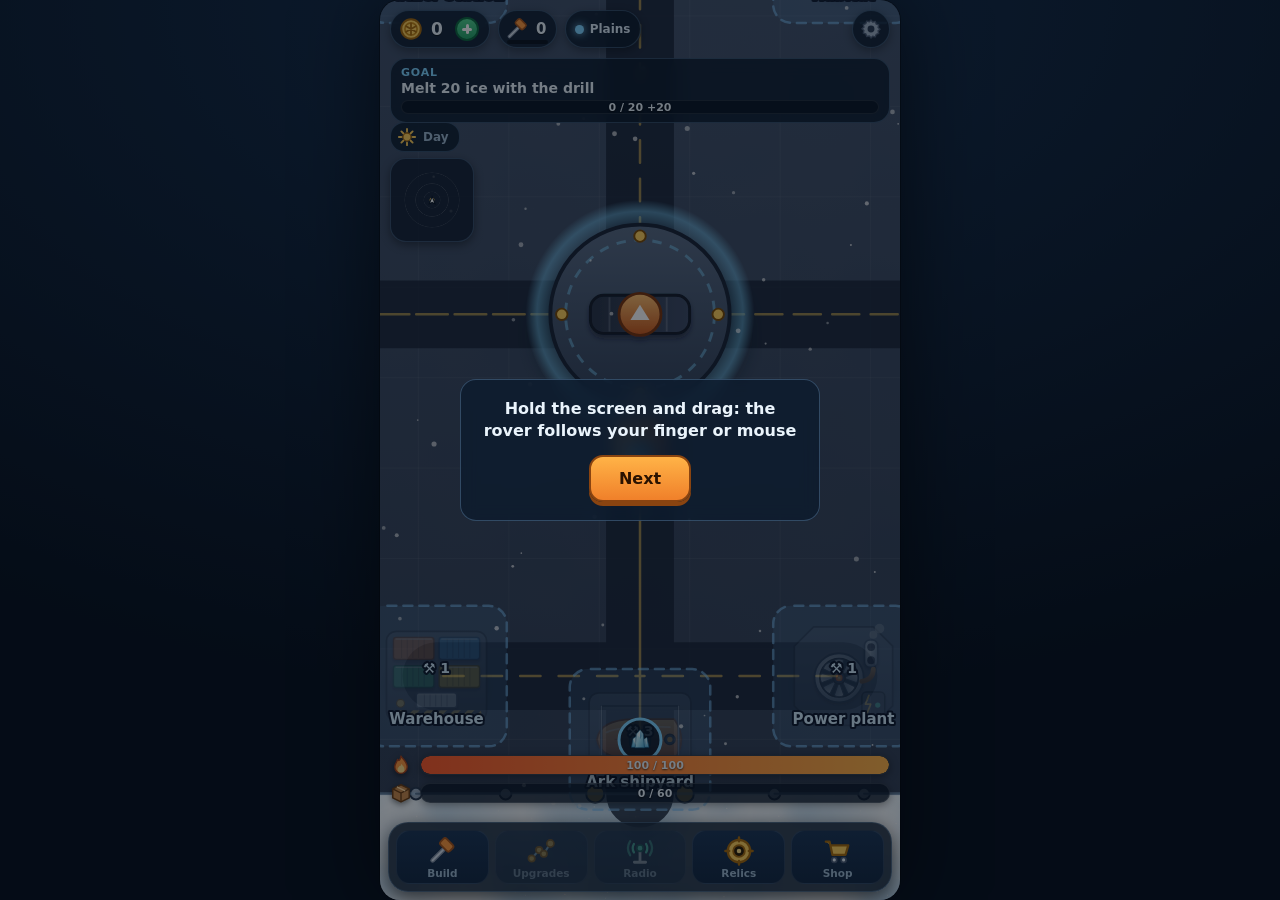
<file: docs/index.html>
<!doctype html>
<html lang="ru">
<head>
<meta charset="utf-8">
<meta name="viewport" content="width=device-width,initial-scale=1,maximum-scale=1,user-scalable=no,viewport-fit=cover">
<meta name="format-detection" content="telephone=no">
<title>ПОЛЯРНЫЙ КОВЧЕГ</title>
<link rel="icon" type="image/png" href="favicon.png">
<link rel="stylesheet" href="css/style.css">
</head>
<body>
<div id="app">
  <canvas id="cv"></canvas>

  <header id="top">
    <div class="pill" id="pCoin"><span id="icCoin"></span><b id="vCoin">0</b><button class="plus" id="bPlus" aria-label="+"></button></div>
    <div class="pill small" id="pOs" title=""><span id="icOs"></span><b id="vOs">0</b><i class="osbar"><u id="osFill"></u></i></div>
    <div class="pill small zone" id="pZone" title=""><i class="zdot"></i><span id="vZone"></span></div>
    <div class="pill small" id="pSci" title=""><span id="icSci"></span><b id="vSci">0</b></div>
    <button class="rbtn" id="bSet" aria-label="settings"></button>
  </header>

  <section id="goalCard" class="glass">
    <div class="gtxt"><small id="gLbl"></small><span id="gText"></span></div>
    <div class="gbar"><u id="gFill"></u><em id="gNum"></em></div>
    <button class="claim" id="bClaim"></button>
  </section>

  <div id="envChip" class="chip glass"></div>
  <canvas id="mini" width="168" height="168"></canvas>
  <div id="side">
    <button class="fab" id="bHome"><span id="icHome"></span><small id="lHome"></small></button>
    <button class="fab ad" id="bX2"><span id="icX2"></span><small id="lX2"></small></button>
    <button class="fab gift" id="bDaily"><span id="icGift"></span></button>
  </div>
  <div id="hintTxt"></div>

  <section id="bars">
    <div class="bar heat"><span id="icHeat"></span><div class="bt"><u id="heatFill"></u><em id="heatNum"></em></div></div>
    <div class="bar cargo"><span id="icCargo"></span><div class="bt"><u id="cargoFill"></u><em id="cargoNum"></em></div></div>
  </section>

  <nav id="dock">
    <button class="dk" id="dBuild"><span></span><small></small><i class="dot"></i></button>
    <button class="dk" id="dTree"><span></span><small></small><i class="dot"></i></button>
    <button class="dk" id="dRadio"><span></span><small></small><i class="dot"></i></button>
    <button class="dk" id="dRelics"><span></span><small></small><i class="dot"></i></button>
    <button class="dk" id="dLegacy"><span></span><small></small><i class="dot"></i></button>
    <button class="dk" id="dShop"><span></span><small></small><i class="dot"></i></button>
  </nav>
  <div id="toasts"></div>
</div>

<div id="modal" class="hidden"><div class="sheet"><header><h2 id="mTitle"></h2><button class="x" id="mClose" aria-label="close"></button></header><div class="mbody" id="mBody"></div></div></div>
<div id="tut" class="hidden"><div class="tbox glass"><p id="tTxt"></p><button class="cta" id="tBtn"></button></div></div>
<div id="boot"><div class="bwrap"><div class="blogo"></div><b id="bTitle"></b><small id="bSub"></small><div class="bload"><u></u></div></div></div>

<script src="js/platform.js"></script>
<script src="js/data.js"></script>
<script src="js/i18n.js"></script>
<script src="js/core.js"></script>
<script src="js/art.js"></script>
<script src="js/audio.js"></script>
<script src="js/render.js"></script>
<script src="js/ui.js"></script>
</body>
</html>
</file>
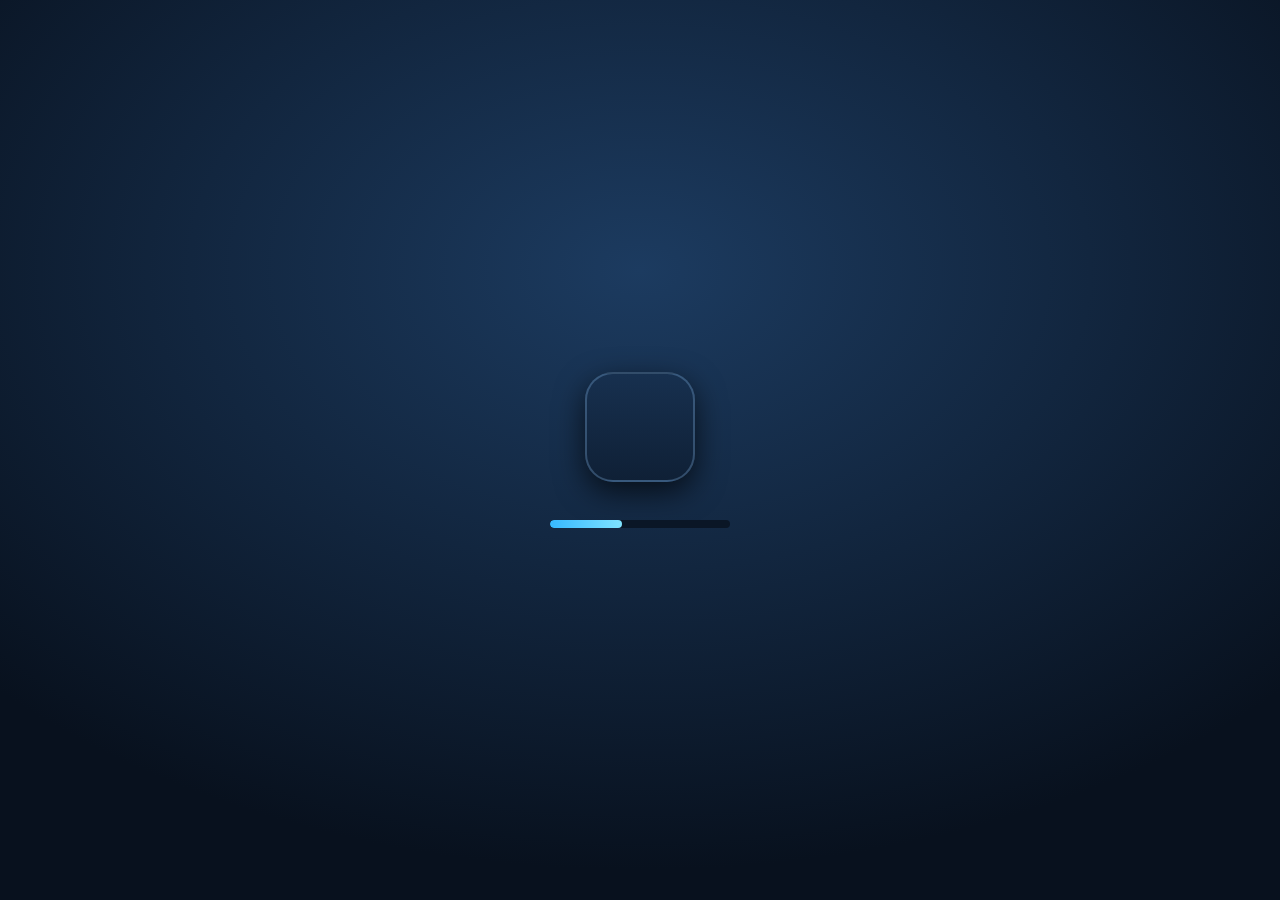
<file: src/index.template.html>
<!doctype html>
<html lang="ru">
<head>
<meta charset="utf-8">
<meta name="viewport" content="width=device-width,initial-scale=1,maximum-scale=1,user-scalable=no,viewport-fit=cover">
<meta name="format-detection" content="telephone=no">
<title>ПОЛЯРНЫЙ КОВЧЕГ</title>
<link rel="icon" type="image/png" href="favicon.png">
<link rel="stylesheet" href="css/style.css">
</head>
<body>
<div id="app">
  <canvas id="cv"></canvas>

  <header id="top">
    <div class="pill" id="pCoin"><span id="icCoin"></span><b id="vCoin">0</b><button class="plus" id="bPlus" aria-label="+"></button></div>
    <div class="pill small" id="pOs" title=""><span id="icOs"></span><b id="vOs">0</b><i class="osbar"><u id="osFill"></u></i></div>
    <div class="pill small zone" id="pZone" title=""><i class="zdot"></i><span id="vZone"></span></div>
    <div class="pill small" id="pSci" title=""><span id="icSci"></span><b id="vSci">0</b></div>
    <button class="rbtn" id="bSet" aria-label="settings"></button>
  </header>

  <section id="goalCard" class="glass">
    <div class="gtxt"><small id="gLbl"></small><span id="gText"></span></div>
    <div class="gbar"><u id="gFill"></u><em id="gNum"></em></div>
    <button class="claim" id="bClaim"></button>
  </section>

  <div id="envChip" class="chip glass"></div>
  <canvas id="mini" width="168" height="168"></canvas>
  <div id="side">
    <button class="fab" id="bHome"><span id="icHome"></span><small id="lHome"></small></button>
    <button class="fab ad" id="bX2"><span id="icX2"></span><small id="lX2"></small></button>
    <button class="fab gift" id="bDaily"><span id="icGift"></span></button>
  </div>
  <div id="hintTxt"></div>

  <section id="bars">
    <div class="bar heat"><span id="icHeat"></span><div class="bt"><u id="heatFill"></u><em id="heatNum"></em></div></div>
    <div class="bar cargo"><span id="icCargo"></span><div class="bt"><u id="cargoFill"></u><em id="cargoNum"></em></div></div>
  </section>

  <nav id="dock">
    <button class="dk" id="dBuild"><span></span><small></small><i class="dot"></i></button>
    <button class="dk" id="dTree"><span></span><small></small><i class="dot"></i></button>
    <button class="dk" id="dRadio"><span></span><small></small><i class="dot"></i></button>
    <button class="dk" id="dRelics"><span></span><small></small><i class="dot"></i></button>
    <button class="dk" id="dLegacy"><span></span><small></small><i class="dot"></i></button>
    <button class="dk" id="dShop"><span></span><small></small><i class="dot"></i></button>
  </nav>
  <div id="toasts"></div>
</div>

<div id="modal" class="hidden"><div class="sheet"><header><h2 id="mTitle"></h2><button class="x" id="mClose" aria-label="close"></button></header><div class="mbody" id="mBody"></div></div></div>
<div id="tut" class="hidden"><div class="tbox glass"><p id="tTxt"></p><button class="cta" id="tBtn"></button></div></div>
<div id="boot"><div class="bwrap"><div class="blogo"></div><b id="bTitle"></b><small id="bSub"></small><div class="bload"><u></u></div></div></div>

<!--PLATFORM_SCRIPTS-->
<script src="js/data.js"></script>
<script src="js/i18n.js"></script>
<script src="js/core.js"></script>
<script src="js/art.js"></script>
<script src="js/audio.js"></script>
<script src="js/render.js"></script>
<script src="js/ui.js"></script>
</body>
</html>
</file>
<file: docs/css/style.css>
:root{
  --bg:#0b1626; --panel:rgba(13,28,46,.82); --panel2:rgba(22,44,70,.92); --line:rgba(150,205,255,.26);
  --ice:#7fd4ff; --txt:#eaf4fc; --mut:#9db8cf; --gold:#ffd05a; --ok:#2fcf9a; --warn:#ff9a3c; --bad:#ff6a6a; --violet:#9a8bff;
  --font:"Nunito","Trebuchet MS","Segoe UI",system-ui,sans-serif;
}
*{box-sizing:border-box;-webkit-tap-highlight-color:transparent}
html,body{margin:0;height:100%;overflow:hidden;background:radial-gradient(1200px 700px at 50% 0,#17304f,#08111e);color:var(--txt);font-family:var(--font);
  user-select:none;-webkit-user-select:none;touch-action:none;overscroll-behavior:none}
#app{position:relative;height:100%;max-width:520px;margin:0 auto;overflow:hidden;box-shadow:0 0 0 1px #0006,0 0 80px #000a;background:#16233a}
#cv{position:absolute;inset:0;width:100%;height:100%;display:block;touch-action:none}
button{font:inherit;color:inherit;border:0;background:none;cursor:pointer;padding:0}
.glass{background:var(--panel);backdrop-filter:blur(8px);-webkit-backdrop-filter:blur(8px);border:1px solid var(--line);border-radius:16px}
.ic{display:block;flex:none}
svg.ic{overflow:visible}

/* верхняя панель */
#top{position:absolute;left:0;right:0;top:0;display:flex;gap:8px;align-items:center;padding:10px 10px 0;pointer-events:none}
#top>*{pointer-events:auto}
.pill{display:flex;align-items:center;gap:7px;height:38px;padding:0 10px 0 7px;border-radius:19px;background:var(--panel);border:1px solid var(--line);backdrop-filter:blur(8px);font-weight:900;font-size:17px;position:relative;box-shadow:0 3px 10px #0005}
.pill b{letter-spacing:.2px;text-shadow:0 1px 0 #0007;font-variant-numeric:tabular-nums}
.pill.small{font-size:15px;padding:0 9px 0 6px}
#pCoin{min-width:100px}
.plus{width:24px;height:24px;border-radius:50%;background:linear-gradient(#52d38f,#26a468);border:2px solid #0f6a40;margin-left:auto;position:relative}
.plus::before,.plus::after{content:"";position:absolute;left:50%;top:50%;background:#fff;border-radius:2px}
.plus::before{width:10px;height:3px;margin:-1.5px 0 0 -5px}.plus::after{width:3px;height:10px;margin:-5px 0 0 -1.5px}
.pill.zone{gap:6px;padding:0 10px 0 9px;font-size:12px;font-weight:900;color:#dbe9f6;max-width:132px}
.pill.zone span{white-space:nowrap;overflow:hidden;text-overflow:ellipsis}
.zdot{width:9px;height:9px;border-radius:50%;background:var(--zc,#7fd4ff);box-shadow:0 0 8px var(--zc,#7fd4ff);flex:none}
.osbar{position:absolute;left:8px;right:8px;bottom:3px;height:4px;border-radius:2px;background:#0006;overflow:hidden}
.osbar u{display:block;height:100%;width:0;background:linear-gradient(90deg,#ffb347,#ffd05a);border-radius:2px;transition:width .3s}
.rbtn{margin-left:auto;width:38px;height:38px;border-radius:50%;background:var(--panel);border:1px solid var(--line);display:grid;place-items:center;box-shadow:0 3px 10px #0005}
.pill.pulse,.dk.pulse span{animation:pulse 1.1s ease-in-out infinite}
@keyframes pulse{50%{transform:scale(1.12)}}

/* цель */
#goalCard{position:absolute;left:10px;right:10px;top:58px;display:grid;grid-template-columns:1fr auto;gap:4px 10px;align-items:center;padding:8px 10px;transition:transform .25s,opacity .25s}
#goalCard .gtxt{display:flex;flex-direction:column;min-width:0;font-weight:800;font-size:14px;line-height:1.15}
#goalCard small{color:var(--ice);font-size:11px;letter-spacing:.8px;text-transform:uppercase;font-weight:900}
#goalCard .gbar{grid-column:1/3;position:relative;height:14px;border-radius:7px;background:#0a1626;overflow:hidden;border:1px solid #ffffff1a}
.gbar u,.bt u{display:block;height:100%;width:0;border-radius:inherit;background:linear-gradient(90deg,#36b8ff,#7fe3ff);transition:width .25s}
.gbar em,.bt em{position:absolute;inset:0;display:grid;place-items:center;font-style:normal;font-size:11px;font-weight:900;text-shadow:0 1px 2px #000a}
.claim{grid-column:2;grid-row:1;padding:7px 14px;border-radius:12px;background:linear-gradient(#ffb347,#f0802a);border:2px solid #8a4410;font-weight:900;font-size:14px;box-shadow:0 3px 0 #8a4410;display:none;color:#2a1200}
#goalCard.ready{border-color:#ffd05a;box-shadow:0 0 18px #ffb34777}
#goalCard.ready .claim{display:block;animation:pulse 1s infinite}
#goalCard.ready .gbar{display:none}
#goalCard.ready .gtxt{grid-column:1}

#envChip{position:absolute;left:10px;top:122px;display:flex;align-items:center;gap:6px;padding:4px 10px 4px 6px;border-radius:14px;font-size:12px;font-weight:800;color:var(--mut)}
#envChip.hid{display:none}
#mini{position:absolute;left:10px;top:158px;width:84px;height:84px;border-radius:16px;background:rgba(10,22,40,.72);border:1px solid var(--line);box-shadow:0 3px 10px #0006;pointer-events:none}

/* боковые кнопки */
#side{position:absolute;right:10px;top:122px;display:flex;flex-direction:column;gap:10px;align-items:flex-end}
.fab{position:relative;width:56px;height:56px;border-radius:18px;background:var(--panel2);border:1px solid var(--line);display:none;flex-direction:column;align-items:center;justify-content:center;gap:0;box-shadow:0 4px 12px #0007}
.fab.show{display:flex}
.fab small{font-size:10px;font-weight:900;color:var(--mut);margin-top:-2px}
.fab.ad{border-color:#ff9a3c;background:linear-gradient(#34261c,#1d1812);animation:pulse 1.4s infinite}
.fab.ad small{color:#ffcf9a}
.fab.gift{border-color:#ff7a8a;animation:pulse 1.2s infinite}
.fab.cd{opacity:.55}

#hintTxt{position:absolute;left:12px;right:12px;bottom:200px;text-align:center;font-weight:900;font-size:18px;text-shadow:0 2px 6px #000,0 0 14px #000;opacity:0;transition:opacity .25s;pointer-events:none}
#hintTxt.on{opacity:1}

/* шкалы */
#bars{position:absolute;left:10px;right:10px;bottom:96px;display:flex;flex-direction:column;gap:6px;pointer-events:none}
.bar{display:flex;align-items:center;gap:8px}
.bar .bt{position:relative;flex:1;height:20px;border-radius:10px;background:#0a1626cc;border:1px solid #ffffff22;overflow:hidden;box-shadow:0 2px 8px #0006}
.bar.heat u{background:linear-gradient(90deg,#ff5a2a,#ffb347)}
.bar.heat.low u{background:linear-gradient(90deg,#5ab8ff,#9fe0ff)}
.bar.cargo u{background:linear-gradient(90deg,#c98a4a,#ffd9a0)}
.bar.cargo.full u{background:linear-gradient(90deg,#2fcf9a,#8fffd0)}
.bar .ic{filter:drop-shadow(0 2px 3px #0008)}

/* док */
#dock{position:absolute;left:8px;right:8px;bottom:8px;display:flex;gap:6px;padding:7px;border-radius:20px;background:var(--panel);border:1px solid var(--line);backdrop-filter:blur(10px);box-shadow:0 6px 20px #000a}
.dk{position:relative;flex:1;display:flex;flex-direction:column;align-items:center;gap:1px;padding:5px 0 4px;border-radius:14px;background:linear-gradient(#1c3555,#142842);border:1px solid #ffffff18;min-width:0}
.dk:active{transform:translateY(1px);filter:brightness(1.2)}
.dk small{font-size:10.5px;font-weight:900;color:var(--mut);white-space:nowrap;overflow:hidden;text-overflow:ellipsis;max-width:100%}
.dk.hid{display:none}
.dk .dot{position:absolute;right:6px;top:3px;width:12px;height:12px;border-radius:50%;background:#ff4d4d;border:2px solid #0b1626;display:none;animation:pulse 1s infinite}
.dk.has .dot{display:block}
.dk.off{opacity:.45}

/* тосты */
#toasts{position:absolute;left:0;right:0;top:170px;display:flex;flex-direction:column;align-items:center;gap:6px;pointer-events:none;z-index:5}
.toast{max-width:88%;padding:8px 14px;border-radius:14px;background:var(--panel2);border:1px solid var(--line);font-weight:900;font-size:14px;box-shadow:0 4px 14px #000a;animation:tin .25s ease-out;display:flex;gap:8px;align-items:center}
.toast.gold{border-color:#ffd05a;color:#fff3c8}.toast.good{border-color:#2fcf9a}.toast.bad{border-color:#ff6a6a}
.toast.out{opacity:0;transform:translateY(-8px);transition:.35s}
@keyframes tin{from{opacity:0;transform:translateY(-10px) scale(.95)}}

/* модальные окна */
#modal{position:fixed;inset:0;z-index:20;display:flex;align-items:flex-end;justify-content:center;background:rgba(3,8,16,.62);backdrop-filter:blur(3px)}
#modal.hidden,#tut.hidden{display:none}
.sheet{width:100%;max-width:520px;max-height:88%;display:flex;flex-direction:column;border-radius:24px 24px 0 0;background:linear-gradient(#17304f,#0f2036);border:1px solid var(--line);border-bottom:0;box-shadow:0 -10px 40px #000a;animation:sup .22s ease-out}
@keyframes sup{from{transform:translateY(30px);opacity:.4}}
.sheet header{display:flex;align-items:center;padding:14px 14px 8px 18px;gap:10px}
.sheet h2{margin:0;font-size:20px;flex:1;font-weight:900}
.x{width:36px;height:36px;border-radius:50%;background:#0a1626;border:1px solid var(--line);display:grid;place-items:center}
.mbody{overflow-y:auto;overflow-x:hidden;padding:4px 14px 20px;touch-action:pan-y;overscroll-behavior:contain}
.sub{color:var(--mut);font-size:13px;margin:0 4px 10px;font-weight:700}
.card{display:flex;gap:12px;align-items:center;padding:11px;margin-bottom:9px;border-radius:16px;background:linear-gradient(#1b3556,#152b46);border:1px solid #ffffff1c}
.card.done{border-color:#2fcf9a66;background:linear-gradient(#173c3a,#122f30)}
.card.locked{opacity:.62}
.card img,.card .thumb{width:62px;height:62px;border-radius:14px;background:#0b1b30;object-fit:contain;flex:none}
.card .ct{flex:1;min-width:0}
.card h3{margin:0 0 2px;font-size:16px;font-weight:900}
.card p{margin:0;font-size:12.5px;color:var(--mut);font-weight:700;line-height:1.25}
.btn{padding:9px 14px;border-radius:13px;font-weight:900;font-size:14px;background:linear-gradient(#52b6ff,#2d86d6);border:2px solid #1a4f8a;box-shadow:0 3px 0 #1a4f8a;color:#fff;text-shadow:0 1px 0 #0006;white-space:nowrap;flex:none}
.btn:active{transform:translateY(2px);box-shadow:0 1px 0 #1a4f8a}
.btn.go{background:linear-gradient(#ffb347,#f0802a);border-color:#8a4410;box-shadow:0 3px 0 #8a4410;color:#2a1200;text-shadow:none}
.btn.green{background:linear-gradient(#52d38f,#26a468);border-color:#0f6a40;box-shadow:0 3px 0 #0f6a40}
.btn.red{background:linear-gradient(#ff7a7a,#d84a4a);border-color:#8a2020;box-shadow:0 3px 0 #8a2020}
.btn.dis{filter:grayscale(.85) brightness(.75);pointer-events:none}
.btn.wide{display:block;width:100%;padding:13px;font-size:16px;margin-top:10px;text-align:center}
.row{display:flex;gap:8px;align-items:center}
.cost{display:inline-flex;gap:4px;align-items:center;font-weight:900}
.cost.no{color:var(--bad)}
.progress{position:relative;height:16px;border-radius:8px;background:#0a1626;overflow:hidden;border:1px solid #ffffff1a;margin:6px 0}
.progress u{display:block;height:100%;background:linear-gradient(90deg,#36b8ff,#7fe3ff)}
.progress em{position:absolute;inset:0;display:grid;place-items:center;font-size:11px;font-style:normal;font-weight:900}
.pill2{display:inline-flex;gap:5px;align-items:center;padding:3px 9px;border-radius:10px;background:#0a1626;border:1px solid #ffffff1c;font-size:12px;font-weight:900}
.tag{font-size:11px;font-weight:900;padding:2px 8px;border-radius:8px;background:#0a1626}
.tag.ok{color:var(--ok)}.tag.gold{color:var(--gold)}
.toggle{width:54px;height:30px;border-radius:15px;background:#0a1626;border:2px solid #ffffff2a;position:relative;flex:none;transition:.2s}
.toggle::after{content:"";position:absolute;left:3px;top:3px;width:20px;height:20px;border-radius:50%;background:#9db8cf;transition:.2s}
.toggle.on{background:#26a468;border-color:#52d38f}.toggle.on::after{left:27px;background:#fff}
.setrow{display:flex;align-items:center;gap:12px;padding:12px 6px;border-bottom:1px solid #ffffff14;font-weight:900}
.setrow .grow{flex:1}
.setrow small{color:var(--mut);display:block;font-weight:700;font-size:12px}

/* дерево */
.tree{position:relative;margin:0 auto;width:100%;height:690px}
.tree svg.lines{position:absolute;inset:0;width:100%;height:100%;pointer-events:none}
.tree .brt{position:absolute;top:0;transform:translateX(-50%);font-size:12px;font-weight:900;letter-spacing:.8px;text-transform:uppercase;color:var(--ice);text-align:center}
.nd{position:absolute;width:64px;height:64px;margin:-32px 0 0 -32px;border-radius:50%;display:grid;place-items:center;background:radial-gradient(circle at 35% 30%,#2b4d78,#14263f);border:3px solid #4a6a8f;box-shadow:0 4px 12px #0008}
.nd.open{border-color:#ffb347;animation:glow 1.6s infinite}
.nd.can{border-color:#ffd05a;box-shadow:0 0 20px #ffd05aaa}
.nd.max{border-color:#2fcf9a;background:radial-gradient(circle at 35% 30%,#2a7a64,#124036)}
.nd.locked{filter:grayscale(.9) brightness(.65)}
.nd .lv{position:absolute;right:-6px;bottom:-6px;min-width:26px;height:22px;padding:0 5px;border-radius:11px;background:#0a1626;border:2px solid #ffffff44;font-size:11px;font-weight:900;display:grid;place-items:center}
.nd.sel{outline:3px solid #fff8;outline-offset:3px}
@keyframes glow{50%{box-shadow:0 0 18px #ffb34788,0 4px 12px #0008}}
.sheetbox{margin-top:10px;padding:12px;border-radius:16px;background:linear-gradient(#1b3556,#12263f);border:1px solid #ffffff22}
.sheetbox h3{margin:0 0 3px;font-size:17px;font-weight:900}
.sheetbox p{margin:0 0 8px;color:var(--mut);font-weight:700;font-size:13px}

/* находки */
.grid{display:grid;grid-template-columns:repeat(4,1fr);gap:8px}
.rel{aspect-ratio:1;border-radius:16px;background:linear-gradient(#1b3556,#12263f);border:1px solid #ffffff1c;display:flex;flex-direction:column;align-items:center;justify-content:center;gap:2px;position:relative;text-align:center;padding:4px}
.rel.have{border-color:#ffd05a88}
.rel small{font-size:10px;font-weight:800;line-height:1.05;color:var(--mut)}
.rel b{position:absolute;right:6px;top:4px;font-size:11px;color:var(--gold)}
.ark{display:block;margin:0 auto 6px;max-width:100%;height:auto;filter:drop-shadow(0 8px 14px #0008)}
.req{display:flex;align-items:center;gap:8px;margin:6px 0;font-size:13px;font-weight:900}
.req .progress{flex:1;margin:0}
.dayg{display:grid;grid-template-columns:repeat(4,1fr);gap:8px;margin:8px 0}
.day{border-radius:14px;padding:8px 4px;text-align:center;background:#12263f;border:1px solid #ffffff1c;font-weight:900;font-size:12px;display:flex;flex-direction:column;align-items:center;gap:3px}
.day.cur{border-color:#ffd05a;background:#2a2a1a;box-shadow:0 0 14px #ffd05a55}.day.past{opacity:.5}
.modbtn{display:block;width:100%;text-align:left;padding:11px 12px;border-radius:14px;background:#12263f;border:2px solid #ffffff22;margin-bottom:8px}
.modbtn.sel{border-color:#ffd05a;background:#2a2a1a}
.modbtn b{display:block;font-size:15px}.modbtn span{font-size:12px;color:var(--mut);font-weight:700}
.big{font-size:34px;font-weight:900;text-align:center;margin:6px 0;color:var(--gold);text-shadow:0 2px 0 #0008}
.center{text-align:center}

/* туториал */
#tut{position:fixed;inset:0;z-index:30;display:flex;align-items:center;justify-content:center;background:rgba(3,8,16,.5);padding:20px}
.tbox{max-width:360px;padding:18px;text-align:center}
.tbox p{margin:0 0 14px;font-weight:800;font-size:16px;line-height:1.35}
.cta{padding:12px 28px;border-radius:14px;background:linear-gradient(#ffb347,#f0802a);border:2px solid #8a4410;box-shadow:0 4px 0 #8a4410;font-weight:900;font-size:16px;color:#2a1200}

/* загрузка */
#boot{position:fixed;inset:0;z-index:50;display:flex;align-items:center;justify-content:center;background:radial-gradient(900px 600px at 50% 30%,#1c3b60,#08111e);transition:opacity .5s}
#boot.gone{opacity:0;pointer-events:none}
.bwrap{text-align:center;display:flex;flex-direction:column;align-items:center;gap:10px}
.blogo{width:110px;height:110px;border-radius:28px;background:linear-gradient(#17304f,#0f2036);border:2px solid var(--line);display:grid;place-items:center;box-shadow:0 10px 30px #000a}
#bTitle{font-size:30px;font-weight:900;letter-spacing:.5px;text-shadow:0 3px 0 #000a}
#bSub{color:var(--mut);font-weight:700}
.bload{width:180px;height:8px;border-radius:4px;background:#0a1626;overflow:hidden;margin-top:8px}
.bload u{display:block;width:40%;height:100%;background:linear-gradient(90deg,#36b8ff,#7fe3ff);border-radius:4px;animation:ld 1.1s infinite ease-in-out}
@keyframes ld{0%{margin-left:-40%}100%{margin-left:100%}}

@media (max-height:640px){#envChip{display:none}#mini{top:122px;width:70px;height:70px}#hintTxt{bottom:176px}}
@media (min-width:700px){#app{border-radius:20px;margin-top:0}}
</file>
<file: src/css/style.css>
:root{
  --bg:#0b1626; --panel:rgba(13,28,46,.82); --panel2:rgba(22,44,70,.92); --line:rgba(150,205,255,.26);
  --ice:#7fd4ff; --txt:#eaf4fc; --mut:#9db8cf; --gold:#ffd05a; --ok:#2fcf9a; --warn:#ff9a3c; --bad:#ff6a6a; --violet:#9a8bff;
  --font:"Nunito","Trebuchet MS","Segoe UI",system-ui,sans-serif;
}
*{box-sizing:border-box;-webkit-tap-highlight-color:transparent}
html,body{margin:0;height:100%;overflow:hidden;background:radial-gradient(1200px 700px at 50% 0,#17304f,#08111e);color:var(--txt);font-family:var(--font);
  user-select:none;-webkit-user-select:none;touch-action:none;overscroll-behavior:none}
#app{position:relative;height:100%;max-width:520px;margin:0 auto;overflow:hidden;box-shadow:0 0 0 1px #0006,0 0 80px #000a;background:#16233a}
#cv{position:absolute;inset:0;width:100%;height:100%;display:block;touch-action:none}
button{font:inherit;color:inherit;border:0;background:none;cursor:pointer;padding:0}
.glass{background:var(--panel);backdrop-filter:blur(8px);-webkit-backdrop-filter:blur(8px);border:1px solid var(--line);border-radius:16px}
.ic{display:block;flex:none}
svg.ic{overflow:visible}

/* верхняя панель */
#top{position:absolute;left:0;right:0;top:0;display:flex;gap:8px;align-items:center;padding:10px 10px 0;pointer-events:none}
#top>*{pointer-events:auto}
.pill{display:flex;align-items:center;gap:7px;height:38px;padding:0 10px 0 7px;border-radius:19px;background:var(--panel);border:1px solid var(--line);backdrop-filter:blur(8px);font-weight:900;font-size:17px;position:relative;box-shadow:0 3px 10px #0005}
.pill b{letter-spacing:.2px;text-shadow:0 1px 0 #0007;font-variant-numeric:tabular-nums}
.pill.small{font-size:15px;padding:0 9px 0 6px}
#pCoin{min-width:100px}
.plus{width:24px;height:24px;border-radius:50%;background:linear-gradient(#52d38f,#26a468);border:2px solid #0f6a40;margin-left:auto;position:relative}
.plus::before,.plus::after{content:"";position:absolute;left:50%;top:50%;background:#fff;border-radius:2px}
.plus::before{width:10px;height:3px;margin:-1.5px 0 0 -5px}.plus::after{width:3px;height:10px;margin:-5px 0 0 -1.5px}
.pill.zone{gap:6px;padding:0 10px 0 9px;font-size:12px;font-weight:900;color:#dbe9f6;max-width:132px}
.pill.zone span{white-space:nowrap;overflow:hidden;text-overflow:ellipsis}
.zdot{width:9px;height:9px;border-radius:50%;background:var(--zc,#7fd4ff);box-shadow:0 0 8px var(--zc,#7fd4ff);flex:none}
.osbar{position:absolute;left:8px;right:8px;bottom:3px;height:4px;border-radius:2px;background:#0006;overflow:hidden}
.osbar u{display:block;height:100%;width:0;background:linear-gradient(90deg,#ffb347,#ffd05a);border-radius:2px;transition:width .3s}
.rbtn{margin-left:auto;width:38px;height:38px;border-radius:50%;background:var(--panel);border:1px solid var(--line);display:grid;place-items:center;box-shadow:0 3px 10px #0005}
.pill.pulse,.dk.pulse span{animation:pulse 1.1s ease-in-out infinite}
@keyframes pulse{50%{transform:scale(1.12)}}

/* цель */
#goalCard{position:absolute;left:10px;right:10px;top:58px;display:grid;grid-template-columns:1fr auto;gap:4px 10px;align-items:center;padding:8px 10px;transition:transform .25s,opacity .25s}
#goalCard .gtxt{display:flex;flex-direction:column;min-width:0;font-weight:800;font-size:14px;line-height:1.15}
#goalCard small{color:var(--ice);font-size:11px;letter-spacing:.8px;text-transform:uppercase;font-weight:900}
#goalCard .gbar{grid-column:1/3;position:relative;height:14px;border-radius:7px;background:#0a1626;overflow:hidden;border:1px solid #ffffff1a}
.gbar u,.bt u{display:block;height:100%;width:0;border-radius:inherit;background:linear-gradient(90deg,#36b8ff,#7fe3ff);transition:width .25s}
.gbar em,.bt em{position:absolute;inset:0;display:grid;place-items:center;font-style:normal;font-size:11px;font-weight:900;text-shadow:0 1px 2px #000a}
.claim{grid-column:2;grid-row:1;padding:7px 14px;border-radius:12px;background:linear-gradient(#ffb347,#f0802a);border:2px solid #8a4410;font-weight:900;font-size:14px;box-shadow:0 3px 0 #8a4410;display:none;color:#2a1200}
#goalCard.ready{border-color:#ffd05a;box-shadow:0 0 18px #ffb34777}
#goalCard.ready .claim{display:block;animation:pulse 1s infinite}
#goalCard.ready .gbar{display:none}
#goalCard.ready .gtxt{grid-column:1}

#envChip{position:absolute;left:10px;top:122px;display:flex;align-items:center;gap:6px;padding:4px 10px 4px 6px;border-radius:14px;font-size:12px;font-weight:800;color:var(--mut)}
#envChip.hid{display:none}
#mini{position:absolute;left:10px;top:158px;width:84px;height:84px;border-radius:16px;background:rgba(10,22,40,.72);border:1px solid var(--line);box-shadow:0 3px 10px #0006;pointer-events:none}

/* боковые кнопки */
#side{position:absolute;right:10px;top:122px;display:flex;flex-direction:column;gap:10px;align-items:flex-end}
.fab{position:relative;width:56px;height:56px;border-radius:18px;background:var(--panel2);border:1px solid var(--line);display:none;flex-direction:column;align-items:center;justify-content:center;gap:0;box-shadow:0 4px 12px #0007}
.fab.show{display:flex}
.fab small{font-size:10px;font-weight:900;color:var(--mut);margin-top:-2px}
.fab.ad{border-color:#ff9a3c;background:linear-gradient(#34261c,#1d1812);animation:pulse 1.4s infinite}
.fab.ad small{color:#ffcf9a}
.fab.gift{border-color:#ff7a8a;animation:pulse 1.2s infinite}
.fab.cd{opacity:.55}

#hintTxt{position:absolute;left:12px;right:12px;bottom:200px;text-align:center;font-weight:900;font-size:18px;text-shadow:0 2px 6px #000,0 0 14px #000;opacity:0;transition:opacity .25s;pointer-events:none}
#hintTxt.on{opacity:1}

/* шкалы */
#bars{position:absolute;left:10px;right:10px;bottom:96px;display:flex;flex-direction:column;gap:6px;pointer-events:none}
.bar{display:flex;align-items:center;gap:8px}
.bar .bt{position:relative;flex:1;height:20px;border-radius:10px;background:#0a1626cc;border:1px solid #ffffff22;overflow:hidden;box-shadow:0 2px 8px #0006}
.bar.heat u{background:linear-gradient(90deg,#ff5a2a,#ffb347)}
.bar.heat.low u{background:linear-gradient(90deg,#5ab8ff,#9fe0ff)}
.bar.cargo u{background:linear-gradient(90deg,#c98a4a,#ffd9a0)}
.bar.cargo.full u{background:linear-gradient(90deg,#2fcf9a,#8fffd0)}
.bar .ic{filter:drop-shadow(0 2px 3px #0008)}

/* док */
#dock{position:absolute;left:8px;right:8px;bottom:8px;display:flex;gap:6px;padding:7px;border-radius:20px;background:var(--panel);border:1px solid var(--line);backdrop-filter:blur(10px);box-shadow:0 6px 20px #000a}
.dk{position:relative;flex:1;display:flex;flex-direction:column;align-items:center;gap:1px;padding:5px 0 4px;border-radius:14px;background:linear-gradient(#1c3555,#142842);border:1px solid #ffffff18;min-width:0}
.dk:active{transform:translateY(1px);filter:brightness(1.2)}
.dk small{font-size:10.5px;font-weight:900;color:var(--mut);white-space:nowrap;overflow:hidden;text-overflow:ellipsis;max-width:100%}
.dk.hid{display:none}
.dk .dot{position:absolute;right:6px;top:3px;width:12px;height:12px;border-radius:50%;background:#ff4d4d;border:2px solid #0b1626;display:none;animation:pulse 1s infinite}
.dk.has .dot{display:block}
.dk.off{opacity:.45}

/* тосты */
#toasts{position:absolute;left:0;right:0;top:170px;display:flex;flex-direction:column;align-items:center;gap:6px;pointer-events:none;z-index:5}
.toast{max-width:88%;padding:8px 14px;border-radius:14px;background:var(--panel2);border:1px solid var(--line);font-weight:900;font-size:14px;box-shadow:0 4px 14px #000a;animation:tin .25s ease-out;display:flex;gap:8px;align-items:center}
.toast.gold{border-color:#ffd05a;color:#fff3c8}.toast.good{border-color:#2fcf9a}.toast.bad{border-color:#ff6a6a}
.toast.out{opacity:0;transform:translateY(-8px);transition:.35s}
@keyframes tin{from{opacity:0;transform:translateY(-10px) scale(.95)}}

/* модальные окна */
#modal{position:fixed;inset:0;z-index:20;display:flex;align-items:flex-end;justify-content:center;background:rgba(3,8,16,.62);backdrop-filter:blur(3px)}
#modal.hidden,#tut.hidden{display:none}
.sheet{width:100%;max-width:520px;max-height:88%;display:flex;flex-direction:column;border-radius:24px 24px 0 0;background:linear-gradient(#17304f,#0f2036);border:1px solid var(--line);border-bottom:0;box-shadow:0 -10px 40px #000a;animation:sup .22s ease-out}
@keyframes sup{from{transform:translateY(30px);opacity:.4}}
.sheet header{display:flex;align-items:center;padding:14px 14px 8px 18px;gap:10px}
.sheet h2{margin:0;font-size:20px;flex:1;font-weight:900}
.x{width:36px;height:36px;border-radius:50%;background:#0a1626;border:1px solid var(--line);display:grid;place-items:center}
.mbody{overflow-y:auto;overflow-x:hidden;padding:4px 14px 20px;touch-action:pan-y;overscroll-behavior:contain}
.sub{color:var(--mut);font-size:13px;margin:0 4px 10px;font-weight:700}
.card{display:flex;gap:12px;align-items:center;padding:11px;margin-bottom:9px;border-radius:16px;background:linear-gradient(#1b3556,#152b46);border:1px solid #ffffff1c}
.card.done{border-color:#2fcf9a66;background:linear-gradient(#173c3a,#122f30)}
.card.locked{opacity:.62}
.card img,.card .thumb{width:62px;height:62px;border-radius:14px;background:#0b1b30;object-fit:contain;flex:none}
.card .ct{flex:1;min-width:0}
.card h3{margin:0 0 2px;font-size:16px;font-weight:900}
.card p{margin:0;font-size:12.5px;color:var(--mut);font-weight:700;line-height:1.25}
.btn{padding:9px 14px;border-radius:13px;font-weight:900;font-size:14px;background:linear-gradient(#52b6ff,#2d86d6);border:2px solid #1a4f8a;box-shadow:0 3px 0 #1a4f8a;color:#fff;text-shadow:0 1px 0 #0006;white-space:nowrap;flex:none}
.btn:active{transform:translateY(2px);box-shadow:0 1px 0 #1a4f8a}
.btn.go{background:linear-gradient(#ffb347,#f0802a);border-color:#8a4410;box-shadow:0 3px 0 #8a4410;color:#2a1200;text-shadow:none}
.btn.green{background:linear-gradient(#52d38f,#26a468);border-color:#0f6a40;box-shadow:0 3px 0 #0f6a40}
.btn.red{background:linear-gradient(#ff7a7a,#d84a4a);border-color:#8a2020;box-shadow:0 3px 0 #8a2020}
.btn.dis{filter:grayscale(.85) brightness(.75);pointer-events:none}
.btn.wide{display:block;width:100%;padding:13px;font-size:16px;margin-top:10px;text-align:center}
.row{display:flex;gap:8px;align-items:center}
.cost{display:inline-flex;gap:4px;align-items:center;font-weight:900}
.cost.no{color:var(--bad)}
.progress{position:relative;height:16px;border-radius:8px;background:#0a1626;overflow:hidden;border:1px solid #ffffff1a;margin:6px 0}
.progress u{display:block;height:100%;background:linear-gradient(90deg,#36b8ff,#7fe3ff)}
.progress em{position:absolute;inset:0;display:grid;place-items:center;font-size:11px;font-style:normal;font-weight:900}
.pill2{display:inline-flex;gap:5px;align-items:center;padding:3px 9px;border-radius:10px;background:#0a1626;border:1px solid #ffffff1c;font-size:12px;font-weight:900}
.tag{font-size:11px;font-weight:900;padding:2px 8px;border-radius:8px;background:#0a1626}
.tag.ok{color:var(--ok)}.tag.gold{color:var(--gold)}
.toggle{width:54px;height:30px;border-radius:15px;background:#0a1626;border:2px solid #ffffff2a;position:relative;flex:none;transition:.2s}
.toggle::after{content:"";position:absolute;left:3px;top:3px;width:20px;height:20px;border-radius:50%;background:#9db8cf;transition:.2s}
.toggle.on{background:#26a468;border-color:#52d38f}.toggle.on::after{left:27px;background:#fff}
.setrow{display:flex;align-items:center;gap:12px;padding:12px 6px;border-bottom:1px solid #ffffff14;font-weight:900}
.setrow .grow{flex:1}
.setrow small{color:var(--mut);display:block;font-weight:700;font-size:12px}

/* дерево */
.tree{position:relative;margin:0 auto;width:100%;height:690px}
.tree svg.lines{position:absolute;inset:0;width:100%;height:100%;pointer-events:none}
.tree .brt{position:absolute;top:0;transform:translateX(-50%);font-size:12px;font-weight:900;letter-spacing:.8px;text-transform:uppercase;color:var(--ice);text-align:center}
.nd{position:absolute;width:64px;height:64px;margin:-32px 0 0 -32px;border-radius:50%;display:grid;place-items:center;background:radial-gradient(circle at 35% 30%,#2b4d78,#14263f);border:3px solid #4a6a8f;box-shadow:0 4px 12px #0008}
.nd.open{border-color:#ffb347;animation:glow 1.6s infinite}
.nd.can{border-color:#ffd05a;box-shadow:0 0 20px #ffd05aaa}
.nd.max{border-color:#2fcf9a;background:radial-gradient(circle at 35% 30%,#2a7a64,#124036)}
.nd.locked{filter:grayscale(.9) brightness(.65)}
.nd .lv{position:absolute;right:-6px;bottom:-6px;min-width:26px;height:22px;padding:0 5px;border-radius:11px;background:#0a1626;border:2px solid #ffffff44;font-size:11px;font-weight:900;display:grid;place-items:center}
.nd.sel{outline:3px solid #fff8;outline-offset:3px}
@keyframes glow{50%{box-shadow:0 0 18px #ffb34788,0 4px 12px #0008}}
.sheetbox{margin-top:10px;padding:12px;border-radius:16px;background:linear-gradient(#1b3556,#12263f);border:1px solid #ffffff22}
.sheetbox h3{margin:0 0 3px;font-size:17px;font-weight:900}
.sheetbox p{margin:0 0 8px;color:var(--mut);font-weight:700;font-size:13px}

/* находки */
.grid{display:grid;grid-template-columns:repeat(4,1fr);gap:8px}
.rel{aspect-ratio:1;border-radius:16px;background:linear-gradient(#1b3556,#12263f);border:1px solid #ffffff1c;display:flex;flex-direction:column;align-items:center;justify-content:center;gap:2px;position:relative;text-align:center;padding:4px}
.rel.have{border-color:#ffd05a88}
.rel small{font-size:10px;font-weight:800;line-height:1.05;color:var(--mut)}
.rel b{position:absolute;right:6px;top:4px;font-size:11px;color:var(--gold)}
.ark{display:block;margin:0 auto 6px;max-width:100%;height:auto;filter:drop-shadow(0 8px 14px #0008)}
.req{display:flex;align-items:center;gap:8px;margin:6px 0;font-size:13px;font-weight:900}
.req .progress{flex:1;margin:0}
.dayg{display:grid;grid-template-columns:repeat(4,1fr);gap:8px;margin:8px 0}
.day{border-radius:14px;padding:8px 4px;text-align:center;background:#12263f;border:1px solid #ffffff1c;font-weight:900;font-size:12px;display:flex;flex-direction:column;align-items:center;gap:3px}
.day.cur{border-color:#ffd05a;background:#2a2a1a;box-shadow:0 0 14px #ffd05a55}.day.past{opacity:.5}
.modbtn{display:block;width:100%;text-align:left;padding:11px 12px;border-radius:14px;background:#12263f;border:2px solid #ffffff22;margin-bottom:8px}
.modbtn.sel{border-color:#ffd05a;background:#2a2a1a}
.modbtn b{display:block;font-size:15px}.modbtn span{font-size:12px;color:var(--mut);font-weight:700}
.big{font-size:34px;font-weight:900;text-align:center;margin:6px 0;color:var(--gold);text-shadow:0 2px 0 #0008}
.center{text-align:center}

/* туториал */
#tut{position:fixed;inset:0;z-index:30;display:flex;align-items:center;justify-content:center;background:rgba(3,8,16,.5);padding:20px}
.tbox{max-width:360px;padding:18px;text-align:center}
.tbox p{margin:0 0 14px;font-weight:800;font-size:16px;line-height:1.35}
.cta{padding:12px 28px;border-radius:14px;background:linear-gradient(#ffb347,#f0802a);border:2px solid #8a4410;box-shadow:0 4px 0 #8a4410;font-weight:900;font-size:16px;color:#2a1200}

/* загрузка */
#boot{position:fixed;inset:0;z-index:50;display:flex;align-items:center;justify-content:center;background:radial-gradient(900px 600px at 50% 30%,#1c3b60,#08111e);transition:opacity .5s}
#boot.gone{opacity:0;pointer-events:none}
.bwrap{text-align:center;display:flex;flex-direction:column;align-items:center;gap:10px}
.blogo{width:110px;height:110px;border-radius:28px;background:linear-gradient(#17304f,#0f2036);border:2px solid var(--line);display:grid;place-items:center;box-shadow:0 10px 30px #000a}
#bTitle{font-size:30px;font-weight:900;letter-spacing:.5px;text-shadow:0 3px 0 #000a}
#bSub{color:var(--mut);font-weight:700}
.bload{width:180px;height:8px;border-radius:4px;background:#0a1626;overflow:hidden;margin-top:8px}
.bload u{display:block;width:40%;height:100%;background:linear-gradient(90deg,#36b8ff,#7fe3ff);border-radius:4px;animation:ld 1.1s infinite ease-in-out}
@keyframes ld{0%{margin-left:-40%}100%{margin-left:100%}}

@media (max-height:640px){#envChip{display:none}#mini{top:122px;width:70px;height:70px}#hintTxt{bottom:176px}}
@media (min-width:700px){#app{border-radius:20px;margin-top:0}}
</file>
